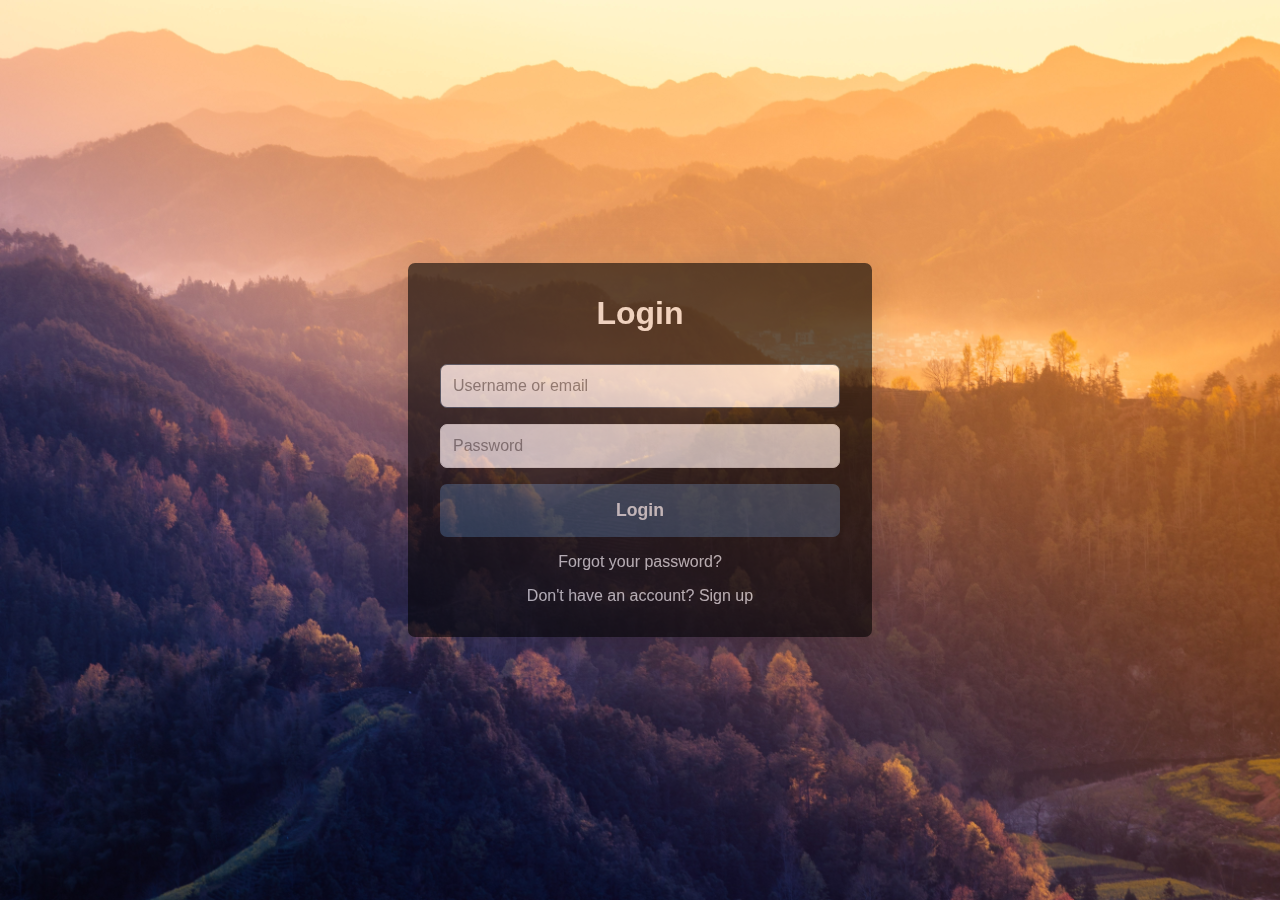
<file: login/index.html>
<!DOCTYPE html>
<head>
    <meta name="viewport" content="width=device-width, initial-scale=1.0">
    <meta charset="utf-8">
    <title>Login / Sign Up Form</title>
    <link rel="shortcut icon" href="/assets/favicon.ico">
    <link rel="stylesheet" href="./src/main.css">
</head>
<body>
    <div class="container">
        <form class="form" id="login">
            <h1 class="form__title">Login</h1>
            <div class="form__message form__message--error"></div>
            <div class="form__input-group">
                <input type="text" class="form__input" autofocus placeholder="Username or email">
                <div class="form__input-error-message"></div>
            </div>
            <div class="form__input-group">
                <input type="password" class="form__input" autofocus placeholder="Password">
                <div class="form__input-error-message"></div>
            </div>
            <button class="form__button" type="submit">Login</button>
            <p class="form__text">
                <a href="#" class="form__link">Forgot your password?</a>
            </p>
            <p class="form__text">
                <a class="form__link" href="./" id="linkCreateAccount">Don't have an account? Sign up</a>
            </p>
        </form>
        <form class="form form--hidden" id="createAccount">
            <h1 class="form__title">Create Account</h1>
            <div class="form__message form__message--error"></div>
            <div class="form__input-group">
                <input type="text" id="signupUsername" class="form__input" autofocus placeholder="Username">
                <div class="form__input-error-message"></div>
            </div>
            <div class="form__input-group">
                <input type="text" class="form__input" autofocus placeholder="Email Address">
                <div class="form__input-error-message"></div>
            </div>
            <div class="form__input-group">
                <input type="password" class="form__input" autofocus placeholder="Password">
                <div class="form__input-error-message"></div>
            </div>
            <div class="form__input-group">
                <input type="password" class="form__input" autofocus placeholder="Confirm password">
                <div class="form__input-error-message"></div>
            </div>
            <button class="form__button" type="submit">Sign up</button>
            <p class="form__text">
                <a class="form__link" href="./" id="linkLogin">Already have an account? Sign in</a>
            </p>
        </form>
    </div>
    <script src="./src/main.js"></script>
</body>
</file>
<file: login/src/main.css>
body {
    /* --color-primary: #009579; */
    /* --color-primary-dark: #007f67; */
    --color-primary: #26425a;
    --color-primary-dark: #426e92;
    /* --color-secondary: #252c6a; */
    --color-secondary: whitesmoke;
    --color-error: #cc3333;
    --color-success: #4bb544;
    --border-radius: 7px;

    margin: 0;
    height: 100vh;
    display: flex;
    align-items: center;
    justify-content: center;
    font-size: 18px;
    background: url(../bg3.jpg);
    background-size: cover;
    background-blend-mode: color-burn;
}

.container {
    width: 400px;
    max-width: 400px;
    margin: 1rem;
    padding: 2rem;
    box-shadow: 0 0 40px rgba(0, 0, 0, 0.2);
    border-radius: var(--border-radius);
    background: black;
    opacity: 0.6;
}

.container,
.form__input,
.form__button {
    font: 500 1rem 'Quicksand', sans-serif;
}

.form--hidden {
    display: none;
}

.form > *:first-child {
    margin-top: 0;
}

.form > *:last-child {
    margin-bottom: 0;
}

.form__title {
    color: white;
    margin-bottom: 2rem;
    text-align: center;
}

.form__message {
    text-align: center;
    margin-bottom: 1rem;
}

.form__message--success {
    color: var(--color-success);
}

.form__message--error {
    color: var(--color-error);
}

.form__input-group {
    margin-bottom: 1rem;
}

.form__input {
    display: block;
    width: 100%;
    padding: 0.75rem;
    box-sizing: border-box;
    border-radius: var(--border-radius);
    border: 1px solid #dddddd;
    outline: none;
    background: #eeeeee;
    transition: background 0.2s, border-color 0.2s;
}

.form__input:focus {
    border-color: var(--color-primary);
    background: #ffffff;
}

.form__input--error {
    color: var(--color-error);
    border-color: var(--color-error);
}

.form__input-error-message {
    margin-top: 0.5rem;
    font-size: 0.85rem;
    color: var(--color-error);
}

.form__button {
    width: 100%;
    padding: 1rem 2rem;
    font-weight: bold;
    font-size: 1.1rem;
    color: #ffffff;
    border: none;
    border-radius: var(--border-radius);
    outline: none;
    cursor: pointer;
    background: var(--color-primary);
}

.form__button:hover {
    background: var(--color-primary-dark);
}

.form__button:active {
    transform: scale(0.98);
}

.form__text {
    text-align: center;
}

.form__link {
    color: var(--color-secondary);
    text-decoration: none;
    cursor: pointer;
}

.form__link:hover {
    text-decoration: underline;
}
</file>
